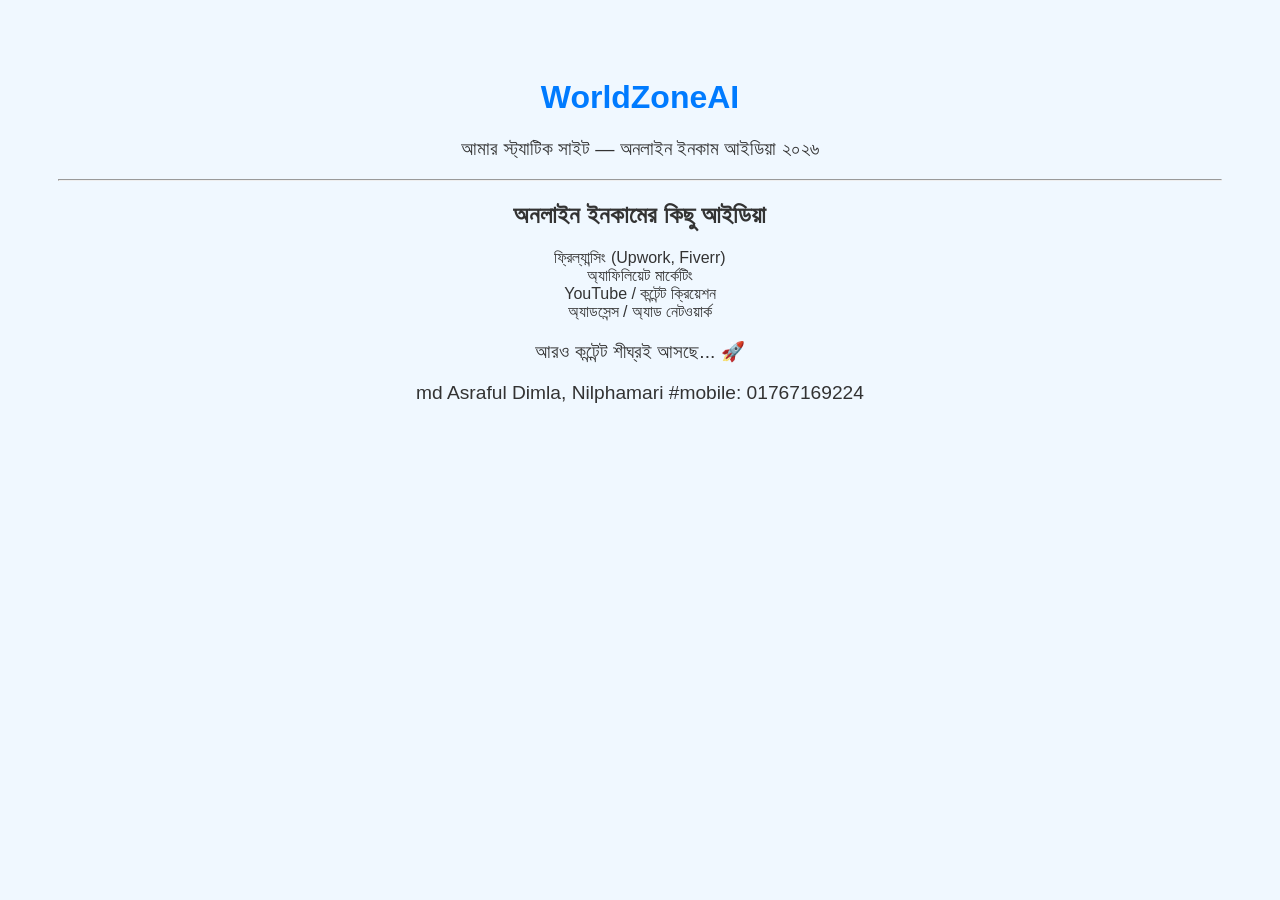
<file: Index.html>
<!DOCTYPE html>
<html lang="bn">
<head>
  <meta charset="UTF-8">
  <meta name="viewport" content="width=device-width, initial-scale=1.0">
  <title>WorldZoneAI - অনলাইন ইনকাম ২০২৬</title>
  <style>
    body {
      font-family: Arial, sans-serif;
      text-align: center;
      padding: 50px;
      background-color: #f0f8ff;
      color: #333;
    }
    h1 {
      color: #007bff;
    }
    p {
      font-size: 1.2em;
    }
  </style>
</head>
<body>
  <h1>WorldZoneAI</h1>
  <p>আমার স্ট্যাটিক সাইট — অনলাইন ইনকাম আইডিয়া ২০২৬</p>
  
  <hr>
  
  <h2>অনলাইন ইনকামের কিছু আইডিয়া</h2>
  <ul style="list-style: none; padding: 0;">
    <li>ফ্রিল্যান্সিং (Upwork, Fiverr)</li>
    <li>অ্যাফিলিয়েট মার্কেটিং</li>
    <li>YouTube / কন্টেন্ট ক্রিয়েশন</li>
    <li>অ্যাডসেন্স / অ্যাড নেটওয়ার্ক</li>
  </ul>
  
  <p>আরও কন্টেন্ট শীঘ্রই আসছে... 🚀</p>
  <p>md Asraful Dimla, Nilphamari #mobile: 01767169224</p>
</body>
</html>
</file>
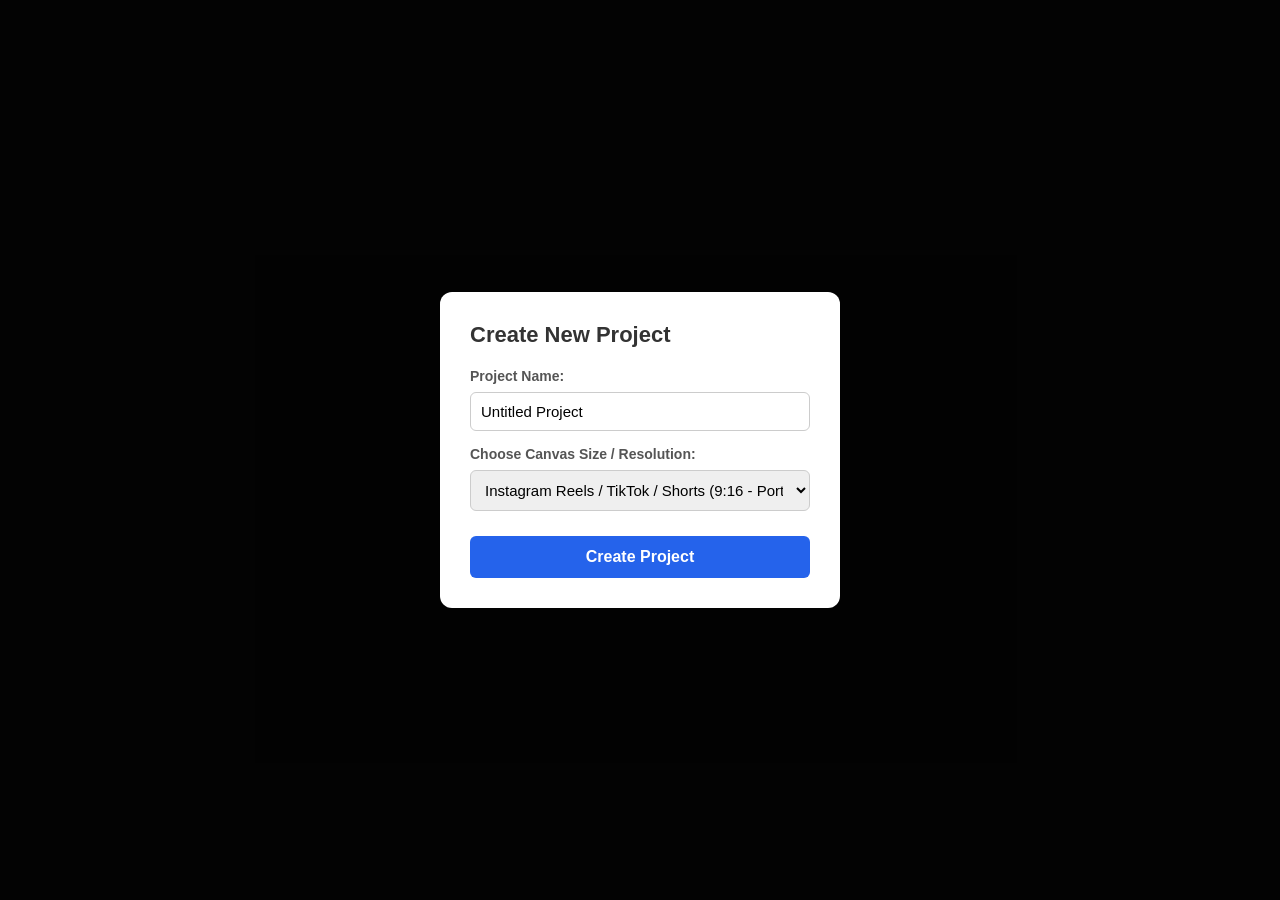
<file: index.html>
<!DOCTYPE html>
<html lang="en">
<head>
    <meta charset="UTF-8">
    <meta name="viewport" content="width=device-width, initial-scale=1.0">
    <title>Practice Whiteboard Animator</title>
    <link rel="stylesheet" href="style.css">
</head>
<body>

    <!-- ১. নিউ প্রজেক্ট পপ-আপ মোডাল (শুরুতে এটি দেখাবে) -->
    <div class="modal-overlay" id="project-modal">
        <div class="modal-box">
            <h2>Create New Project</h2>
            <div class="modal-input-group">
                <label>Project Name:</label>
                <input type="text" id="project-name" value="Untitled Project">
            </div>
            <div class="modal-input-group">
                <label>Choose Canvas Size / Resolution:</label>
                <select id="canvas-resolution">
                    <option value="youtube">YouTube Video (16:9 - Landscape)</option>
                    <option value="reels" selected>Instagram Reels / TikTok / Shorts (9:16 - Portrait)</option>
                    <option value="square">Square Post (1:1)</option>
                </select>
            </div>
            <button id="create-project-btn">Create Project</button>
        </div>
    </div>

    <!-- ২. মূল এডিটর পেজ (শুরুতে এটি লুকিয়ে থাকবে, Create এ ক্লিক করলে বের হবে) -->
    <div class="app-container hidden" id="main-app">
        <!-- টপ বার -->
        <header class="top-bar">
            <div class="left-actions">
                <button class="icon-btn" id="back-to-menu">⬅️</button>
                <h3 id="display-project-name">Project</h3>
            </div>
            <div class="right-actions">
                <button class="icon-btn">💾</button>
                <button class="icon-btn">▶️</button>
                <button class="icon-btn"> Sharing</button>
            </div>
        </header>

        <!-- মেইন ওয়ার্কস্পেস (ছবি অনুযায়ী সাদা ক্যানভাস এরিয়া) -->
        <main class="workspace">
            <div class="canvas-holder">
                <!-- এই ক্যানভাসের সাইজ জাভাস্ক্রিপ্ট দিয়ে পরিবর্তন হবে -->
                <div class="white-canvas" id="canvas">
                    <!-- বেনিমির লোগো ওয়াটারমার্ক (আপনার নতুন ছবি অনুযায়ী নিচের ডান কোনায়) -->
                    <div class="canvas-watermark">Benime</div>
                </div>
            </div>
            <!-- ক্যানভাসের ঠিক নিচে নীল প্লে বাটন -->
            <button class="center-play-btn">▶️</button>
        </main>

        <!-- বটম কন্ট্রোল প্যানেল -->
        <footer class="bottom-panel">
            <!-- স্লাইড বা সিন ম্যানেজমেন্ট (ছবিতে থাকা ১ নম্বর ও + বাটন) -->
            <div class="timeline-bar">
                <div class="slide-thumb active">1</div>
                <button class="add-slide-btn">+</button>
            </div>

            <!-- টুলস মেনু (Elements, Text, AI Image, Music, BG) -->
            <div class="tools-bar">
                <button class="tool-btn">
                    <span class="tool-icon">😀</span>
                    <span class="tool-label">Elements</span>
                </button>
                <button class="tool-btn">
                    <span class="tool-icon">T</span>
                    <span class="tool-label">Text</span>
                </button>
                <button class="tool-btn">
                    <span class="tool-icon">✨</span>
                    <span class="tool-label">AI Image</span>
                </button>
                <button class="tool-btn">
                    <span class="tool-icon">🎵</span>
                    <span class="tool-label">Music</span>
                </button>
                <button class="tool-btn">
                    <span class="tool-icon">🖼️</span>
                    <span class="tool-label">BG</span>
                </button>
            </div>
        </footer>
    </div>

    <script src="script.js"></script>
</body>
</html>
</file>
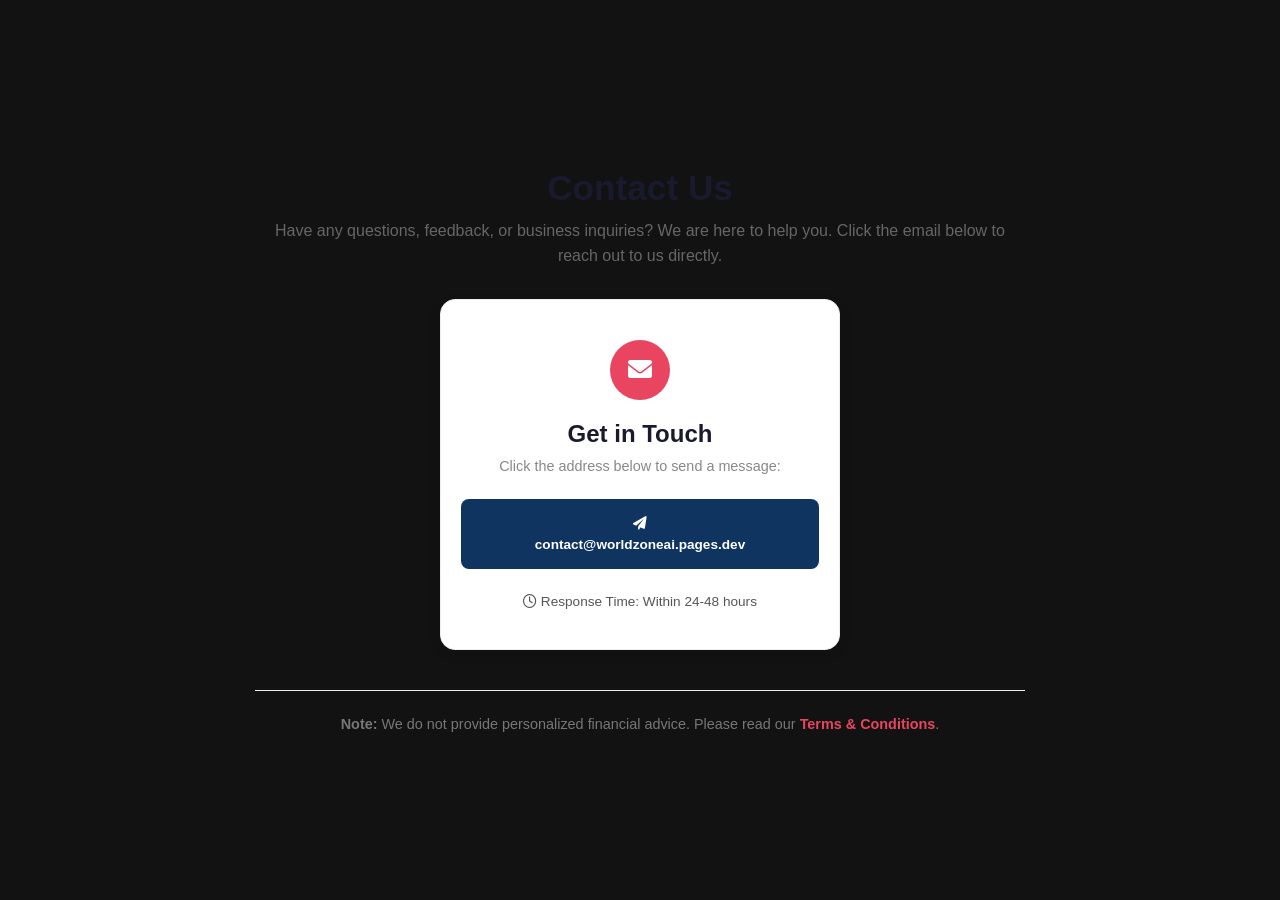
<file: contact.html>
<!DOCTYPE html>
<html lang="en">
<head>
    <meta charset="UTF-8">
    <meta name="viewport" content="width=device-width, initial-scale=1.0">
    <title>Contact Us - WorldzoneAI</title>
    <link rel="stylesheet" href="style.css">
    <link rel="stylesheet" href="https://cdnjs.cloudflare.com/ajax/libs/font-awesome/6.0.0/css/all.min.css">
    
    </head>
<body>
    <main class="main-container">
        <section class="full-article" style="max-width: 800px; margin: 40px auto; text-align: center; padding: 0 15px;">
            <h1 style="font-size: 2.2rem; margin-bottom: 10px; color: #1a1a2e;">Contact Us</h1>
            <p style="color: #666; font-size: 1rem; line-height: 1.6; margin-bottom: 30px;">
                Have any questions, feedback, or business inquiries? We are here to help you. 
                Click the email below to reach out to us directly.
            </p>

            <div style="background: #ffffff; padding: 40px 20px; border-radius: 15px; border: 1px solid #eee; box-shadow: 0 4px 15px rgba(0,0,0,0.05); max-width: 400px; margin: 0 auto;">
                <div style="background: #e94560; width: 60px; height: 60px; line-height: 60px; border-radius: 50%; margin: 0 auto 20px; color: white; font-size: 1.5rem;">
                    <i class="fas fa-envelope"></i>
                </div>
                <h2 style="font-size: 1.5rem; margin-bottom: 10px; color: #1a1a2e;">Get in Touch</h2>
                <p style="color: #888; font-size: 0.9rem; margin-bottom: 25px;">Click the address below to send a message:</p>
                
                <div style="width: 100%; box-sizing: border-box;">
                    <a href="mailto:contact@worldzoneai.pages.dev" 
                       style="display: block; padding: 15px 10px; background: #0f3460; border-radius: 8px; font-weight: bold; font-size: 0.85rem; color: #ffffff; text-decoration: none; word-break: break-all; line-height: 1.4; transition: 0.3s;">
                       <i class="fas fa-paper-plane" style="margin-bottom: 5px;"></i><br>
                       contact@worldzoneai.pages.dev
                    </a>
                </div>

                <p style="margin-top: 25px; font-size: 0.85rem; color: #555;">
                    <i class="far fa-clock"></i> Response Time: Within 24-48 hours
                </p>
            </div>

            <div style="margin-top: 40px; border-top: 1px solid #eee; padding-top: 25px; color: #777; font-size: 0.9rem;">
                <p><strong>Note:</strong> We do not provide personalized financial advice. Please read our <a href="terms.html" style="color: #e94560; text-decoration: none; font-weight: bold;">Terms & Conditions</a>.</p>
            </div>
        </section>
    </main>

    <style>
        /* হোভার ইফেক্ট */
        a[href^="mailto"]:hover {
            background: #e94560 !important;
            transform: translateY(-2px);
        }
    </style>
</body>
</html>
</file>
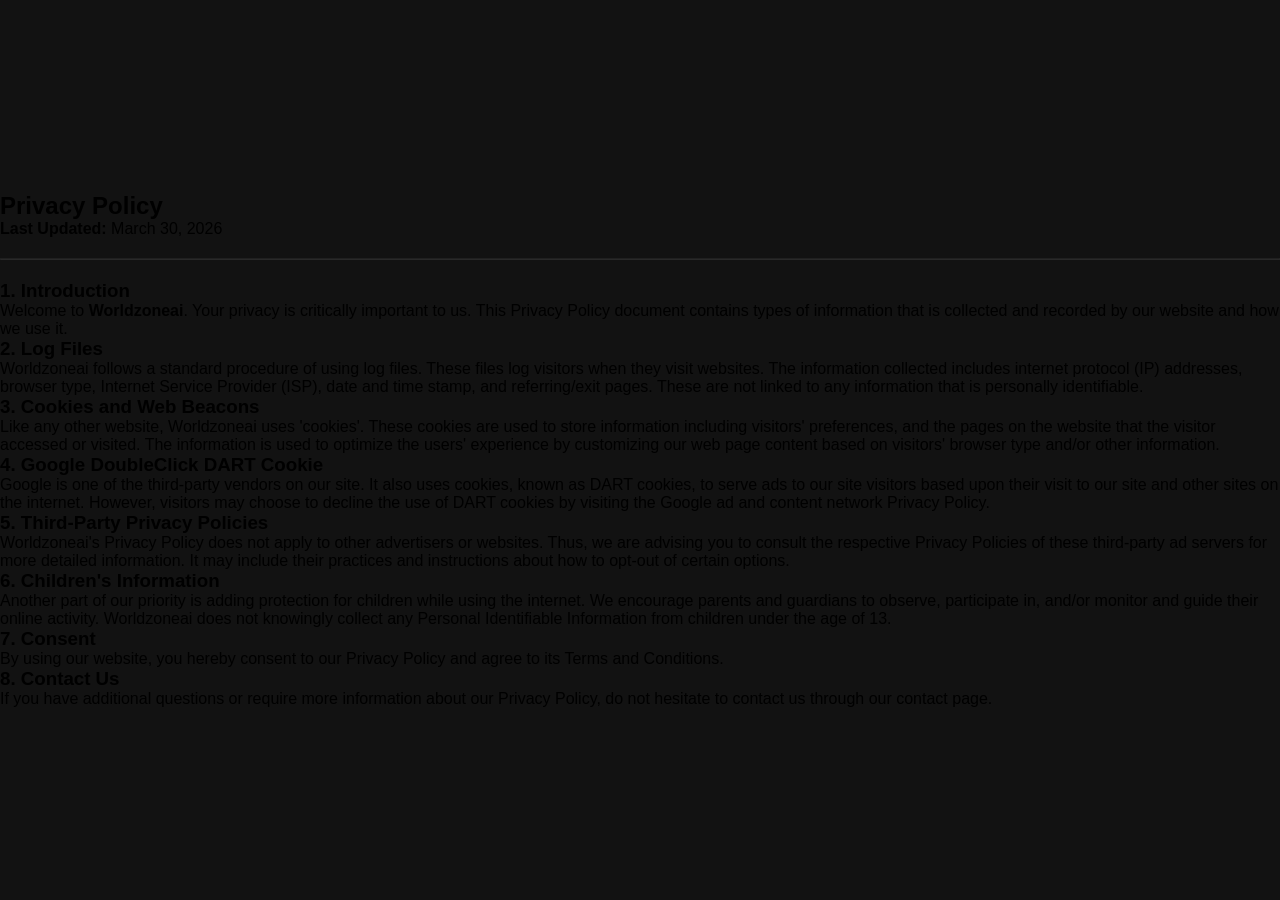
<file: privacy.html>
<!DOCTYPE html>
<html lang="en">
<head>
    <meta charset="UTF-8">
    <meta name="viewport" content="width=device-width, initial-scale=1.0">
    <title>Privacy Policy - Worldzoneai</title>
    <link rel="stylesheet" href="style.css">
</head>
<body>
    <main class="main-container">
        <section class="full-article">
            <h1>Privacy Policy</h1>
            <p><strong>Last Updated:</strong> March 30, 2026</p>
            <hr style="margin: 20px 0; opacity: 0.1;">

            <div class="article-body">
                <h3>1. Introduction</h3>
                <p>Welcome to <strong>Worldzoneai</strong>. Your privacy is critically important to us. This Privacy Policy document contains types of information that is collected and recorded by our website and how we use it.</p>

                <h3>2. Log Files</h3>
                <p>Worldzoneai follows a standard procedure of using log files. These files log visitors when they visit websites. The information collected includes internet protocol (IP) addresses, browser type, Internet Service Provider (ISP), date and time stamp, and referring/exit pages. These are not linked to any information that is personally identifiable.</p>

                <h3>3. Cookies and Web Beacons</h3>
                <p>Like any other website, Worldzoneai uses 'cookies'. These cookies are used to store information including visitors' preferences, and the pages on the website that the visitor accessed or visited. The information is used to optimize the users' experience by customizing our web page content based on visitors' browser type and/or other information.</p>

                <h3>4. Google DoubleClick DART Cookie</h3>
                <p>Google is one of the third-party vendors on our site. It also uses cookies, known as DART cookies, to serve ads to our site visitors based upon their visit to our site and other sites on the internet. However, visitors may choose to decline the use of DART cookies by visiting the Google ad and content network Privacy Policy.</p>

                <h3>5. Third-Party Privacy Policies</h3>
                <p>Worldzoneai's Privacy Policy does not apply to other advertisers or websites. Thus, we are advising you to consult the respective Privacy Policies of these third-party ad servers for more detailed information. It may include their practices and instructions about how to opt-out of certain options.</p>

                <h3>6. Children's Information</h3>
                <p>Another part of our priority is adding protection for children while using the internet. We encourage parents and guardians to observe, participate in, and/or monitor and guide their online activity. Worldzoneai does not knowingly collect any Personal Identifiable Information from children under the age of 13.</p>

                <h3>7. Consent</h3>
                <p>By using our website, you hereby consent to our Privacy Policy and agree to its Terms and Conditions.</p>

                <h3>8. Contact Us</h3>
                <p>If you have additional questions or require more information about our Privacy Policy, do not hesitate to contact us through our contact page.</p>
            </div>
        </section>
    </main>

    </body>
</html>
</file>
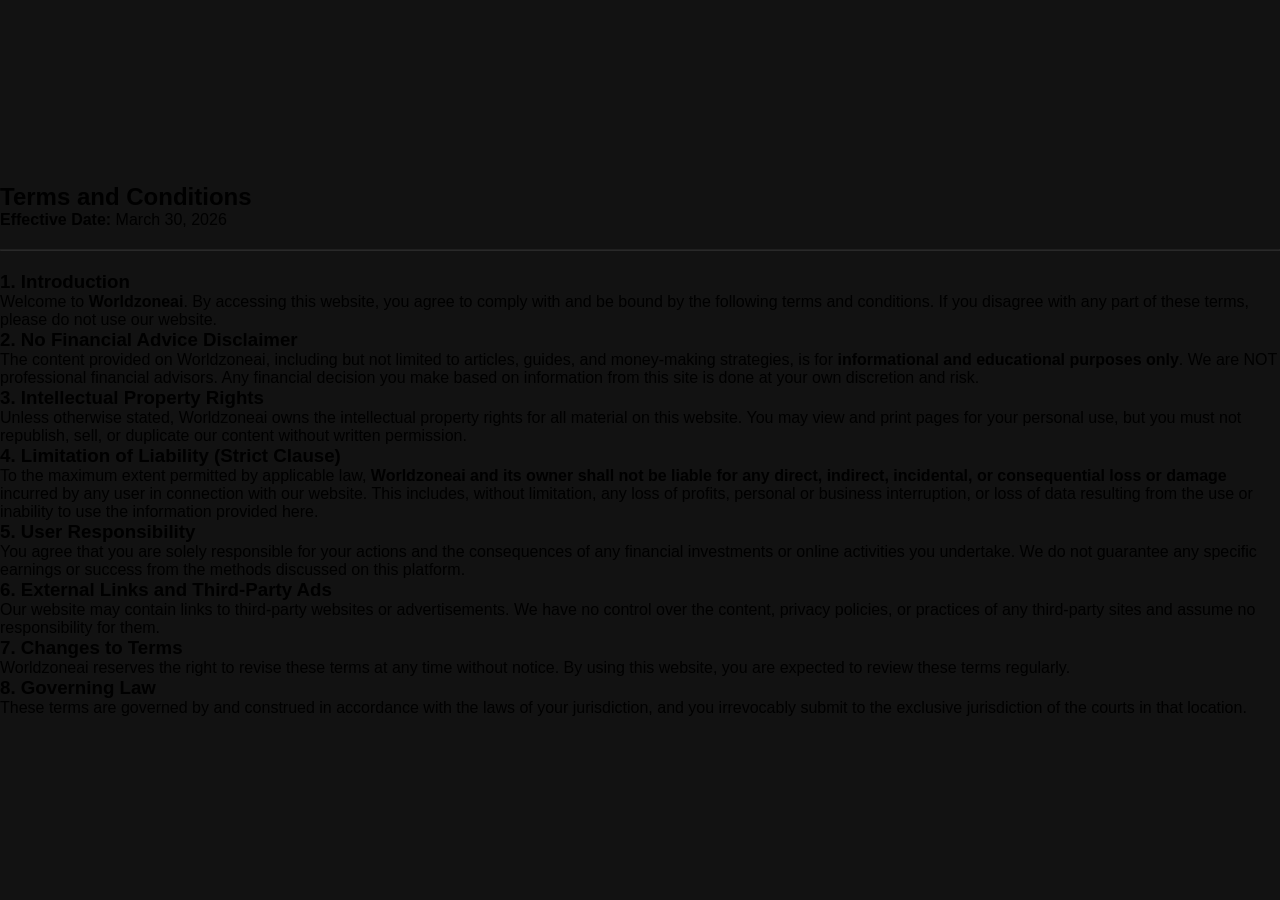
<file: terms.html>
<!DOCTYPE html>
<html lang="en">
<head>
    <meta charset="UTF-8">
    <meta name="viewport" content="width=device-width, initial-scale=1.0">
    <title>Terms and Conditions - Worldzoneai</title>
    <link rel="stylesheet" href="style.css">
</head>
<body>
    <main class="main-container">
        <section class="full-article">
            <h1>Terms and Conditions</h1>
            <p><strong>Effective Date:</strong> March 30, 2026</p>
            <hr style="margin: 20px 0; opacity: 0.1;">

            <div class="article-body">
                <h3>1. Introduction</h3>
                <p>Welcome to <strong>Worldzoneai</strong>. By accessing this website, you agree to comply with and be bound by the following terms and conditions. If you disagree with any part of these terms, please do not use our website.</p>

                <h3>2. No Financial Advice Disclaimer</h3>
                <p>The content provided on Worldzoneai, including but not limited to articles, guides, and money-making strategies, is for <strong>informational and educational purposes only</strong>. We are NOT professional financial advisors. Any financial decision you make based on information from this site is done at your own discretion and risk.</p>

                <h3>3. Intellectual Property Rights</h3>
                <p>Unless otherwise stated, Worldzoneai owns the intellectual property rights for all material on this website. You may view and print pages for your personal use, but you must not republish, sell, or duplicate our content without written permission.</p>

                <h3>4. Limitation of Liability (Strict Clause)</h3>
                <p>To the maximum extent permitted by applicable law, <strong>Worldzoneai and its owner shall not be liable for any direct, indirect, incidental, or consequential loss or damage</strong> incurred by any user in connection with our website. This includes, without limitation, any loss of profits, personal or business interruption, or loss of data resulting from the use or inability to use the information provided here.</p>

                <h3>5. User Responsibility</h3>
                <p>You agree that you are solely responsible for your actions and the consequences of any financial investments or online activities you undertake. We do not guarantee any specific earnings or success from the methods discussed on this platform.</p>

                <h3>6. External Links and Third-Party Ads</h3>
                <p>Our website may contain links to third-party websites or advertisements. We have no control over the content, privacy policies, or practices of any third-party sites and assume no responsibility for them.</p>

                <h3>7. Changes to Terms</h3>
                <p>Worldzoneai reserves the right to revise these terms at any time without notice. By using this website, you are expected to review these terms regularly.</p>

                <h3>8. Governing Law</h3>
                <p>These terms are governed by and construed in accordance with the laws of your jurisdiction, and you irrevocably submit to the exclusive jurisdiction of the courts in that location.</p>
            </div>
        </section>
    </main>

    </body>
</html>
</file>
<file: style.css>
* {
    box-sizing: border-box;
    margin: 0;
    padding: 0;
    font-family: -apple-system, BlinkMacSystemFont, "Segoe UI", Roboto, sans-serif;
}

body {
    background-color: #121212;
    display: flex;
    justify-content: center;
    align-items: center;
    height: 100vh;
    overflow: hidden;
}

.hidden {
    display: none !important;
}

/* পপ-আপ মোডাল স্টাইল */
.modal-overlay {
    position: fixed;
    top: 0;
    left: 0;
    width: 100%;
    height: 100%;
    background: rgba(0, 0, 0, 0.85);
    display: flex;
    justify-content: center;
    align-items: center;
    z-index: 999;
}

.modal-box {
    background: #fff;
    padding: 30px;
    border-radius: 12px;
    width: 90%;
    max-width: 400px;
    box-shadow: 0 10px 25px rgba(0,0,0,0.3);
}

.modal-box h2 {
    margin-bottom: 20px;
    font-size: 22px;
    color: #333;
}

.modal-input-group {
    display: flex;
    flex-direction: column;
    gap: 8px;
    margin-bottom: 15px;
}

.modal-input-group label {
    font-size: 14px;
    font-weight: 600;
    color: #555;
}

.modal-input-group input, .modal-input-group select {
    padding: 10px;
    border: 1px solid #ccc;
    border-radius: 6px;
    font-size: 15px;
}

#create-project-btn {
    width: 100%;
    background: #2563eb;
    color: white;
    border: none;
    padding: 12px;
    font-size: 16px;
    font-weight: bold;
    border-radius: 6px;
    cursor: pointer;
    margin-top: 10px;
}

/* মেইন অ্যাপ কন্টেইনার (মোবাইল অ্যাপ ফ্রেম) */
.app-container {
    width: 100%;
    max-width: 412px;
    height: 100vh;
    max-height: 892px;
    background: #f8f9fa;
    display: flex;
    flex-direction: column;
    box-shadow: 0 10px 30px rgba(0,0,0,0.5);
    position: relative;
}

/* টপ বার */
.top-bar {
    height: 60px;
    background: #fff;
    display: flex;
    justify-content: space-between;
    align-items: center;
    padding: 0 15px;
    border-bottom: 1px solid #e5e7eb;
}

.left-actions, .right-actions {
    display: flex;
    align-items: center;
    gap: 12px;
}

#display-project-name {
    font-size: 16px;
    color: #333;
}

.icon-btn {
    background: none;
    border: none;
    font-size: 20px;
    cursor: pointer;
}

/* ওয়ার্কস্পেস ও ডায়নামিক ক্যানভাস */
.workspace {
    flex: 1;
    background: #f3f4f6;
    display: flex;
    flex-direction: column;
    align-items: center;
    justify-content: space-between;
    padding: 20px 10px;
}

.canvas-holder {
    flex: 1;
    display: flex;
    justify-content: center;
    align-items: center;
    width: 100%;
    overflow: hidden;
}

/* নতুন ছবির মতো সাদা ক্যানভাস */
.white-canvas {
    background: #ffffff;
    box-shadow: 0 4px 12px rgba(0,0,0,0.1);
    position: relative;
    transition: all 0.3s ease;
    border: 1px solid #d1d5db;
}

/* রেজুলেশনের ভিন্ন ভিন্ন সাইজ ক্লাসের মাধ্যমে সেট হবে */
.white-canvas.youtube {
    width: 100%;
    aspect-ratio: 16 / 9;
}

.white-canvas.reels {
    height: 100%;
    aspect-ratio: 9 / 16;
}

.white-canvas.square {
    width: 90%;
    aspect-ratio: 1 / 1;
}

/* ছবির মতো নিচের ডান কোনার ওয়াটারমার্ক */
.canvas-watermark {
    position: absolute;
    bottom: 10px;
    right: 10px;
    font-size: 11px;
    color: #aaa;
    font-weight: bold;
    pointer-events: none;
}

/* ক্যানভাসের নিচের গোল নীল প্লে বাটন */
.center-play-btn {
    background: #2563eb;
    color: white;
    border: none;
    width: 55px;
    height: 55px;
    border-radius: 50%;
    font-size: 22px;
    display: flex;
    align-items: center;
    justify-content: center;
    cursor: pointer;
    box-shadow: 0 4px 10px rgba(37, 99, 235, 0.4);
    margin-top: 15px;
}

/* বটম প্যানেল */
.bottom-panel {
    background: #fff;
    border-top: 1px solid #e5e7eb;
    padding: 10px 15px 20px 15px;
}

/* টাইমলাইন স্লাইডার (১ নম্বর বক্স ও প্লাস বাটন) */
.timeline-bar {
    display: flex;
    align-items: center;
    gap: 12px;
    margin-bottom: 15px;
}

.slide-thumb {
    width: 65px;
    height: 45px;
    border: 2px solid #2563eb;
    background: #f3f4f6;
    border-radius: 6px;
    display: flex;
    align-items: center;
    justify-content: center;
    font-weight: bold;
    color: #2563eb;
    font-size: 14px;
}

.add-slide-btn {
    width: 50px;
    height: 45px;
    border: 1px solid #e5e7eb;
    background: #f9fafb;
    border-radius: 6px;
    font-size: 20px;
    color: #6b7280;
    cursor: pointer;
}

/* টুলস মেনুবার */
.tools-bar {
    display: flex;
    justify-content: space-between;
}

.tool-btn {
    background: none;
    border: none;
    display: flex;
    flex-direction: column;
    align-items: center;
    gap: 6px;
    cursor: pointer;
    flex: 1;
}

.tool-icon {
    font-size: 20px;
}

.tool-label {
    font-size: 11px;
    color: #4b5563;
    font-weight: 500;
}
</file>
